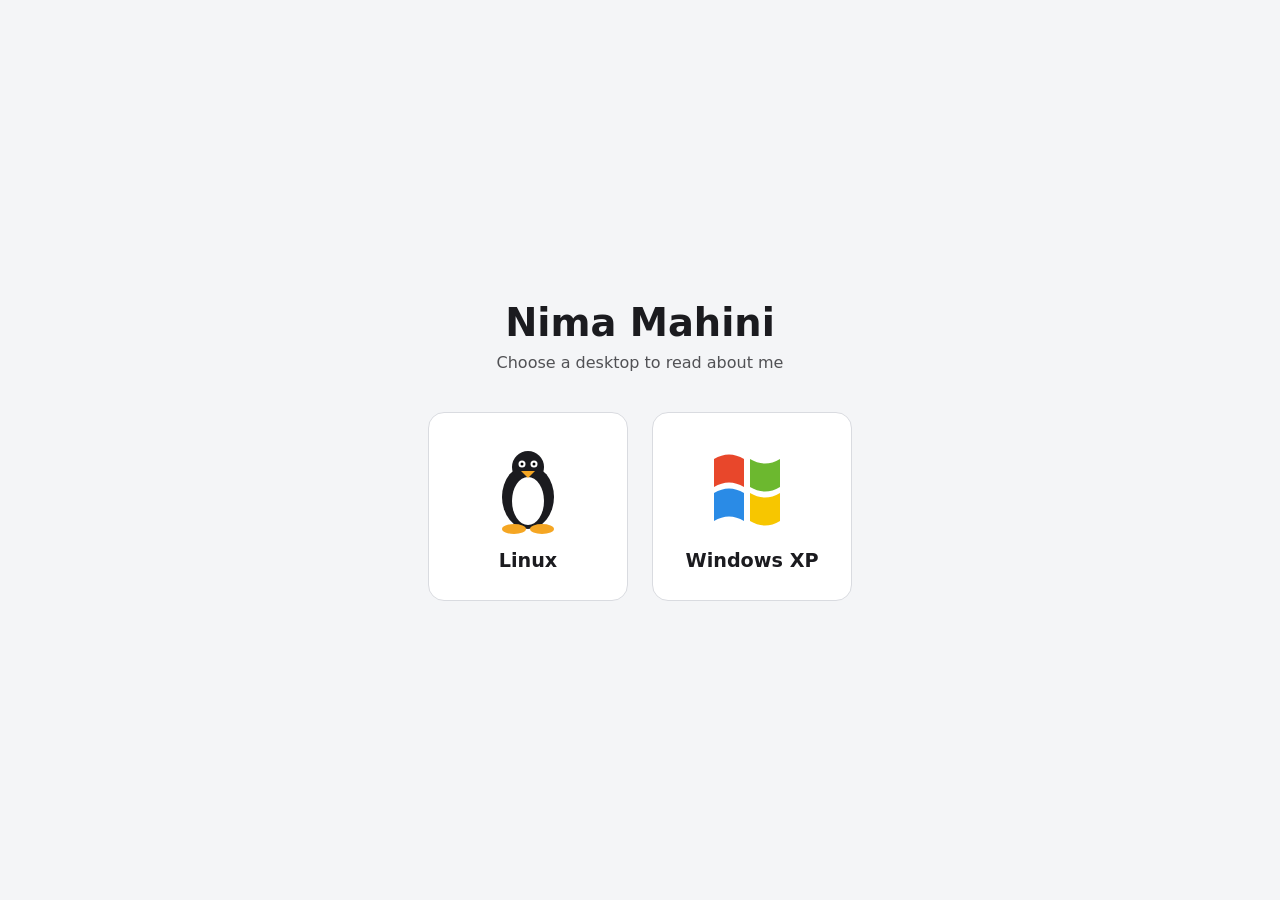
<file: index.html>
<!doctype html>
<html lang="en">
<head>
<meta charset="utf-8">
<meta name="viewport" content="width=device-width, initial-scale=1">
<title>Nima Mahini</title>
<style>
  * { box-sizing: border-box; margin: 0; }
  :root { --bg: #f4f5f7; --fg: #1b1b1f; --card: #fff; --line: #d9dbe0; }
  @media (prefers-color-scheme: dark) { :root { --bg: #16171b; --fg: #f1f1f4; --card: #22242a; --line: #363943; } }
  body { min-height: 100dvh; display: grid; place-content: center; justify-items: center; gap: 40px; padding: 24px; background: var(--bg); color: var(--fg); font-family: system-ui, sans-serif; text-align: center; }
  h1 { font-size: clamp(1.6rem, 5vw, 2.4rem); }
  p { margin-top: 8px; opacity: 0.75; }
  nav { display: flex; flex-wrap: wrap; justify-content: center; gap: 24px; }
  a { display: grid; justify-items: center; gap: 12px; width: 200px; padding: 28px 16px; background: var(--card); border: 1px solid var(--line); border-radius: 16px; color: inherit; text-decoration: none; transition: transform 0.15s, border-color 0.15s; }
  a:hover { transform: translateY(-4px); border-color: currentColor; }
  a:focus-visible { outline: 3px solid #2a6fd6; outline-offset: 3px; }
  svg { width: 96px; height: 96px; }
  strong { font-size: 1.2rem; }
  @media (prefers-reduced-motion: reduce) { a { transition: none; } a:hover { transform: none; } }
</style>
</head>
<body>
<header>
  <h1>Nima Mahini</h1>
  <p>Choose a desktop to read about me</p>
</header>
<nav>
  <a href="linux.html" aria-label="Linux terminal">
    <svg viewBox="0 0 96 96" aria-hidden="true">
      <ellipse cx="48" cy="56" rx="26" ry="32" fill="#1b1b1f"/>
      <circle cx="48" cy="26" r="16" fill="#1b1b1f"/>
      <ellipse cx="48" cy="60" rx="16" ry="24" fill="#fff"/>
      <circle cx="42" cy="23" r="3.5" fill="#fff"/><circle cx="54" cy="23" r="3.5" fill="#fff"/>
      <circle cx="42" cy="23" r="1.5" fill="#000"/><circle cx="54" cy="23" r="1.5" fill="#000"/>
      <path d="M41 30h14l-7 7z" fill="#f5a623"/>
      <ellipse cx="34" cy="88" rx="12" ry="5" fill="#f5a623"/><ellipse cx="62" cy="88" rx="12" ry="5" fill="#f5a623"/>
    </svg>
    <strong>Linux</strong>
  </a>
  <a href="xp.html" aria-label="Windows XP desktop">
    <svg viewBox="0 0 96 96" aria-hidden="true">
      <path d="M10 18c10-6 20-6 30 0v28c-10-6-20-6-30 0z" fill="#e8472b"/>
      <path d="M46 18c10 6 20 6 30 0v28c-10 6-20 6-30 0z" fill="#6cb82f"/>
      <path d="M10 52c10-6 20-6 30 0v28c-10-6-20-6-30 0z" fill="#2a8be6"/>
      <path d="M46 52c10 6 20 6 30 0v28c-10 6-20 6-30 0z" fill="#f7c600"/>
    </svg>
    <strong>Windows XP</strong>
  </a>
</nav>
</body>
</html>
</file>
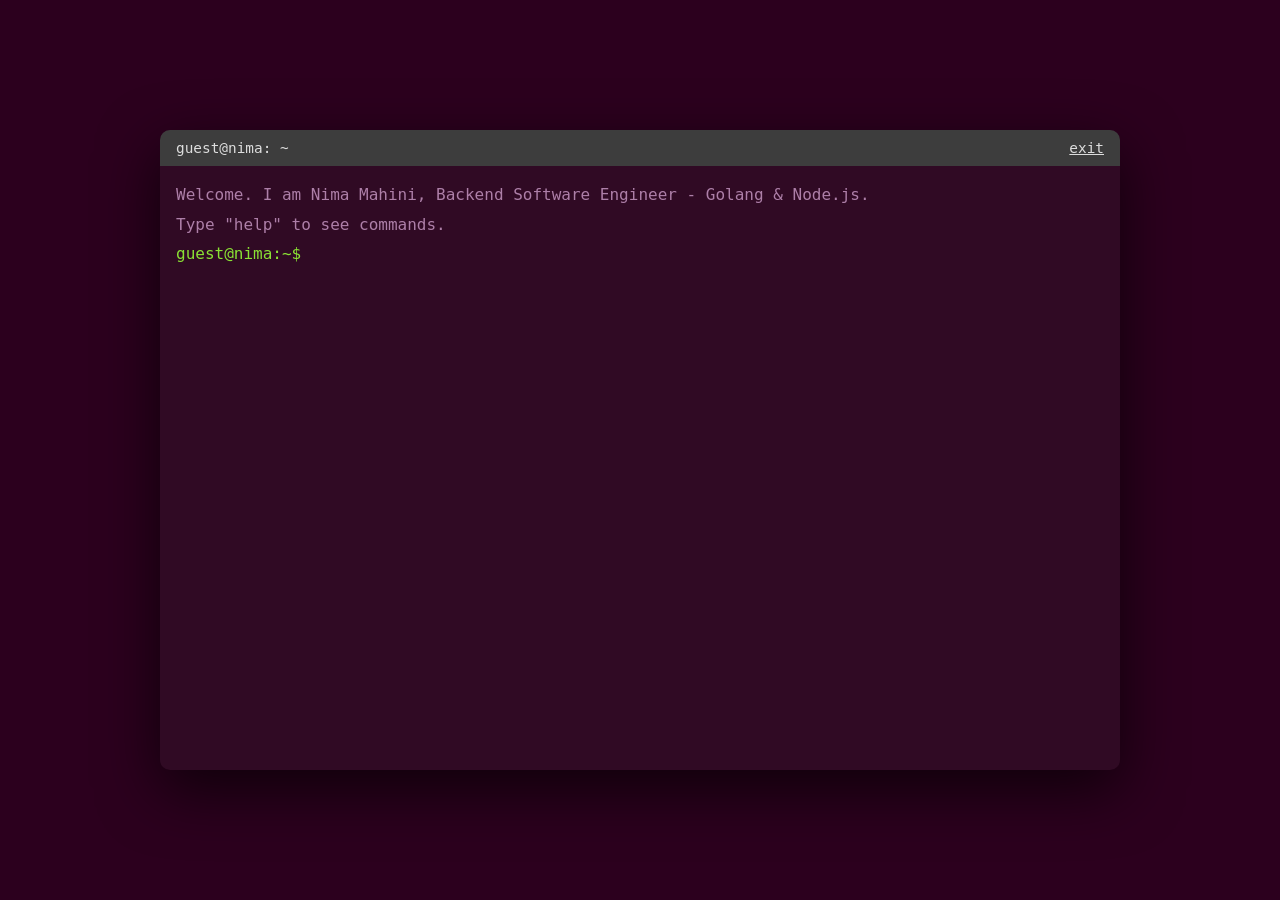
<file: linux.html>
<!doctype html>
<html lang="en">
<head>
<meta charset="utf-8">
<meta name="viewport" content="width=device-width, initial-scale=1">
<title>Nima Mahini - Terminal</title>
<link rel="stylesheet" href="linux.css">
</head>
<body>
<main class="window">
  <header class="bar"><span>guest@nima: ~</span><a href="index.html">exit</a></header>
  <section id="screen" class="screen" aria-live="polite">
    <div id="out"></div>
    <label class="line"><span class="prompt">guest@nima:~$&nbsp;</span><input id="cmd" autocomplete="off" autocapitalize="off" spellcheck="false" aria-label="Terminal command" autofocus></label>
  </section>
</main>
<script src="data.js"></script>
<script src="linux.js"></script>
</body>
</html>
</file>
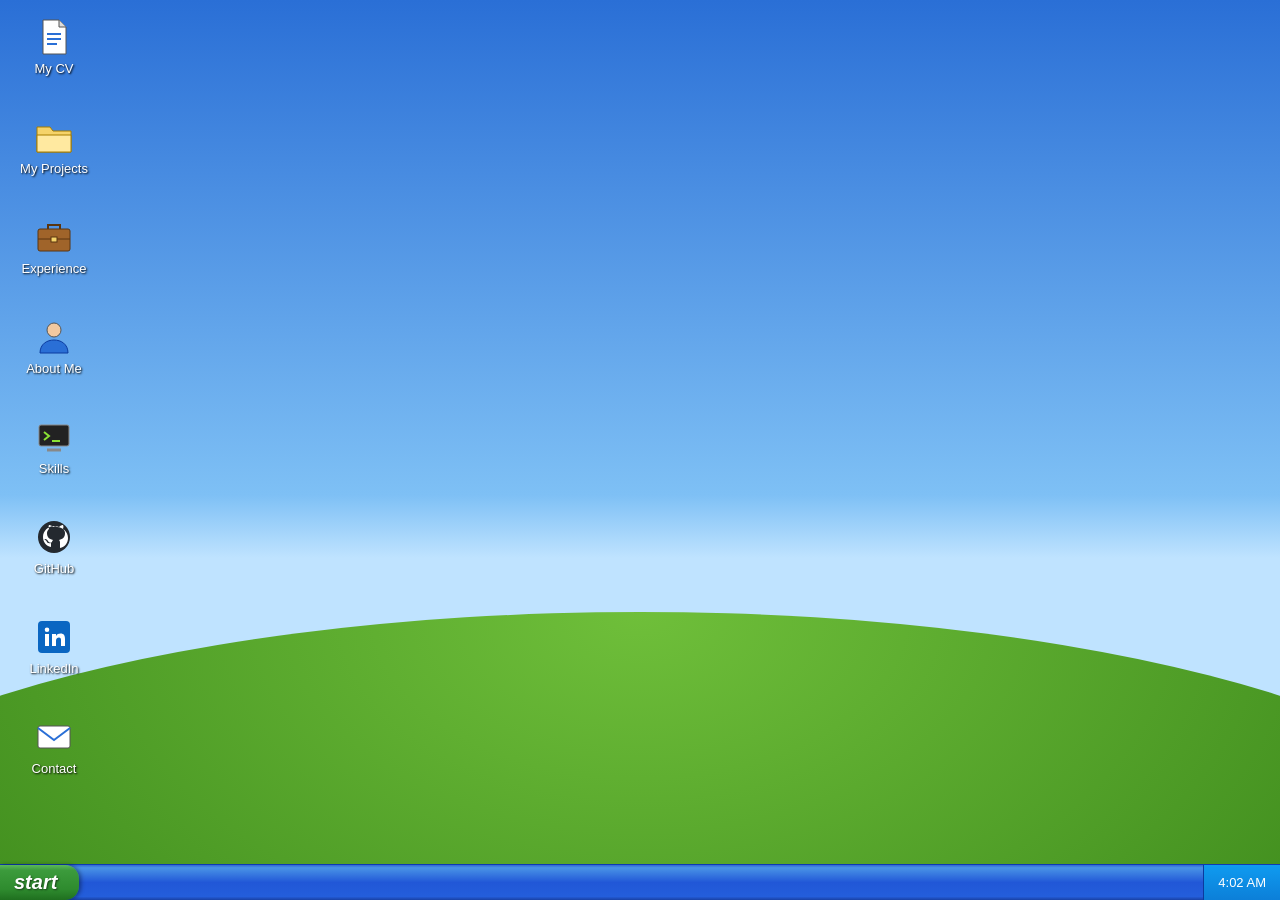
<file: xp.html>
<!doctype html>
<html lang="en">
<head>
<meta charset="utf-8">
<meta name="viewport" content="width=device-width, initial-scale=1">
<title>Nima Mahini - Desktop</title>
<link rel="stylesheet" href="xp.css">
</head>
<body>
<main id="desktop" class="desktop"></main>
<div id="startmenu" class="startmenu" hidden>
  <div class="startmenu-head">Nima Mahini</div>
  <div id="startlist" class="startlist"></div>
</div>
<footer class="taskbar">
  <button id="start" class="start" aria-expanded="false">start</button>
  <div id="tasks" class="tasks"></div>
  <time id="clock" class="clock"></time>
</footer>
<script src="data.js"></script>
<script src="xp.js"></script>
</body>
</html>
</file>
<file: linux.css>
* { box-sizing: border-box; margin: 0; }
body { min-height: 100dvh; background: #2c001e; display: grid; place-items: center; padding: 16px; font-family: ui-monospace, Menlo, Consolas, monospace; }
.window { width: min(960px, 100%); height: min(640px, 92dvh); display: flex; flex-direction: column; background: #300a24; border-radius: 10px; overflow: hidden; box-shadow: 0 20px 60px #000a; }
.bar { display: flex; justify-content: space-between; padding: 10px 16px; background: #3d3d3d; color: #ddd; font-size: 0.9rem; }
.bar a { color: #ddd; }
.bar a:hover { color: #fff; }
.screen { flex: 1; overflow-y: auto; padding: 16px; color: #eee; font-size: 1rem; line-height: 1.6; cursor: text; }
.screen a { color: #729fcf; }
.screen a:focus-visible, .bar a:focus-visible { outline: 2px solid #ffd400; }
.prompt { color: #8ae234; white-space: nowrap; }
.dim { color: #ad7fa8; }
.line { display: flex; }
input { flex: 1; min-width: 0; background: none; border: 0; color: #eee; font: inherit; caret-color: #8ae234; }
input:focus { outline: none; }
pre { font: inherit; white-space: pre-wrap; overflow-wrap: anywhere; }
.row { margin-bottom: 4px; }
</file>
<file: xp.css>
* { box-sizing: border-box; margin: 0; }
html, body { height: 100%; overflow: hidden; font-family: Tahoma, "Segoe UI", sans-serif; font-size: 13px; }
body { background: linear-gradient(#2a6fd6 0%, #7ec0f5 55%, #bfe3ff 62%); position: relative; }
body::before { content: ""; position: fixed; left: -20%; right: -20%; bottom: -30%; height: 62%; background: radial-gradient(ellipse at 50% 0, #6fbf3a, #3d8a1c 70%); border-radius: 50% 50% 0 0; }
button { font: inherit; cursor: pointer; }
:focus-visible { outline: 2px dotted #fff; outline-offset: 2px; }

.desktop { position: absolute; inset: 0 0 36px 0; padding: 12px; display: grid; grid-auto-flow: column; grid-template-rows: repeat(auto-fill, 92px); grid-auto-columns: 84px; gap: 8px; align-content: start; justify-content: start; }
.icon { display: flex; flex-direction: column; align-items: center; gap: 4px; background: none; border: 1px solid transparent; color: #fff; text-shadow: 1px 1px 2px #000; padding: 4px; height: 92px; }
.icon svg { width: 40px; height: 40px; }
.icon.selected { background: #316ac588; border-color: #fff8; }

.window { position: absolute; display: flex; flex-direction: column; background: #ece9d8; border: 3px solid #0831d9; border-top: 0; border-radius: 8px 8px 0 0; box-shadow: 3px 3px 12px #0007; min-width: 260px; max-width: 100vw; }
.window.inactive { border-color: #6a82c8; }
.titlebar { display: flex; align-items: center; gap: 6px; padding: 4px 4px 4px 8px; color: #fff; font-weight: bold; text-shadow: 1px 1px #0008; background: linear-gradient(#0997ff, #0053ee 8%, #0050ee 40%, #06f 88%, #06f 93%, #005bff 95%, #003dd7); border-radius: 6px 6px 0 0; cursor: move; touch-action: none; user-select: none; }
.window.inactive .titlebar { background: linear-gradient(#7697e7, #7e9ee3 15%, #94afe8 80%, #7a96df); }
.titlebar span { flex: 1; overflow: hidden; text-overflow: ellipsis; white-space: nowrap; }
.close { width: 22px; height: 22px; background: #e0482a; color: #fff; border: 1px solid #fff; border-radius: 3px; font-weight: bold; line-height: 1; }
.close:hover { background: #f26a4e; }
.body { padding: 12px; background: #fff; margin: 0 3px 3px; border: 1px solid #7f9db9; overflow: auto; max-height: calc(100dvh - 140px); line-height: 1.5; user-select: text; }
.body p { margin-bottom: 8px; }
.body h2 { font-size: 15px; margin-bottom: 8px; color: #0b3a9e; }
.body a { color: #0000ee; }
.body ul { padding-left: 18px; }
.item { padding: 6px 0; border-bottom: 1px solid #ece9d8; }
.item b { display: block; }
.btn { display: inline-block; padding: 5px 16px; margin: 4px 0 10px; border: 1px solid #003c74; border-radius: 3px; background: linear-gradient(#fff, #ece9d8 85%, #d6d0c5); color: #000 !important; text-decoration: none; }
.btn:hover { border-color: #f5a623; }
.cvframe { width: 100%; height: 340px; border: 1px solid #7f9db9; }

.taskbar { position: fixed; left: 0; right: 0; bottom: 0; height: 36px; display: flex; align-items: stretch; background: linear-gradient(#3168d5, #4993e6 8%, #2157d7 50%, #245edb 90%, #1941a5); border-top: 1px solid #0d3bb2; z-index: 9000; }
.start { padding: 0 22px 0 14px; border: 0; border-radius: 0 14px 14px 0; background: linear-gradient(#5bb85b, #3c9b3c 15%, #2e8b2e 70%, #1f6f1f); color: #fff; font-size: 20px; font-weight: bold; font-style: italic; text-shadow: 1px 1px 2px #0008; box-shadow: 2px 0 4px #0006; }
.start:hover { filter: brightness(1.1); }
.tasks { flex: 1; display: flex; gap: 4px; padding: 3px 6px; overflow: hidden; }
.task { width: 150px; min-width: 0; padding: 0 8px; text-align: left; color: #fff; background: #3c81f3; border: 1px solid #1c4fb0; border-radius: 3px; overflow: hidden; text-overflow: ellipsis; white-space: nowrap; }
.task.active { background: #1e52b7; box-shadow: inset 1px 1px 3px #0008; }
.clock { display: grid; place-items: center; padding: 0 14px; color: #fff; background: linear-gradient(#0f9bf0, #0c7fd8); border-left: 1px solid #0b3a9e; }

.startmenu { position: fixed; left: 0; bottom: 36px; width: 260px; z-index: 9500; background: #fff; border: 2px solid #1941a5; border-radius: 8px 8px 0 0; overflow: hidden; box-shadow: 3px -3px 10px #0006; }
.startmenu[hidden] { display: none; }
.startmenu-head { padding: 10px; color: #fff; font-weight: bold; font-size: 15px; background: linear-gradient(#1c5fd8, #3a8cf5); }
.startlist { display: flex; flex-direction: column; padding: 4px 0; }
.startlist button { display: flex; align-items: center; gap: 10px; padding: 8px 12px; background: none; border: 0; text-align: left; }
.startlist button:hover, .startlist button:focus-visible { background: #316ac5; color: #fff; outline: none; }
.startlist svg { width: 24px; height: 24px; }
.startlist hr { border: 0; border-top: 1px solid #d6d0c5; margin: 4px 0; }

@media (max-width: 600px) { .task { width: 90px; } .window { left: 4px !important; right: 4px; width: auto !important; } }
.item i { display: block; color: #666; margin-bottom: 2px; }
</file>
